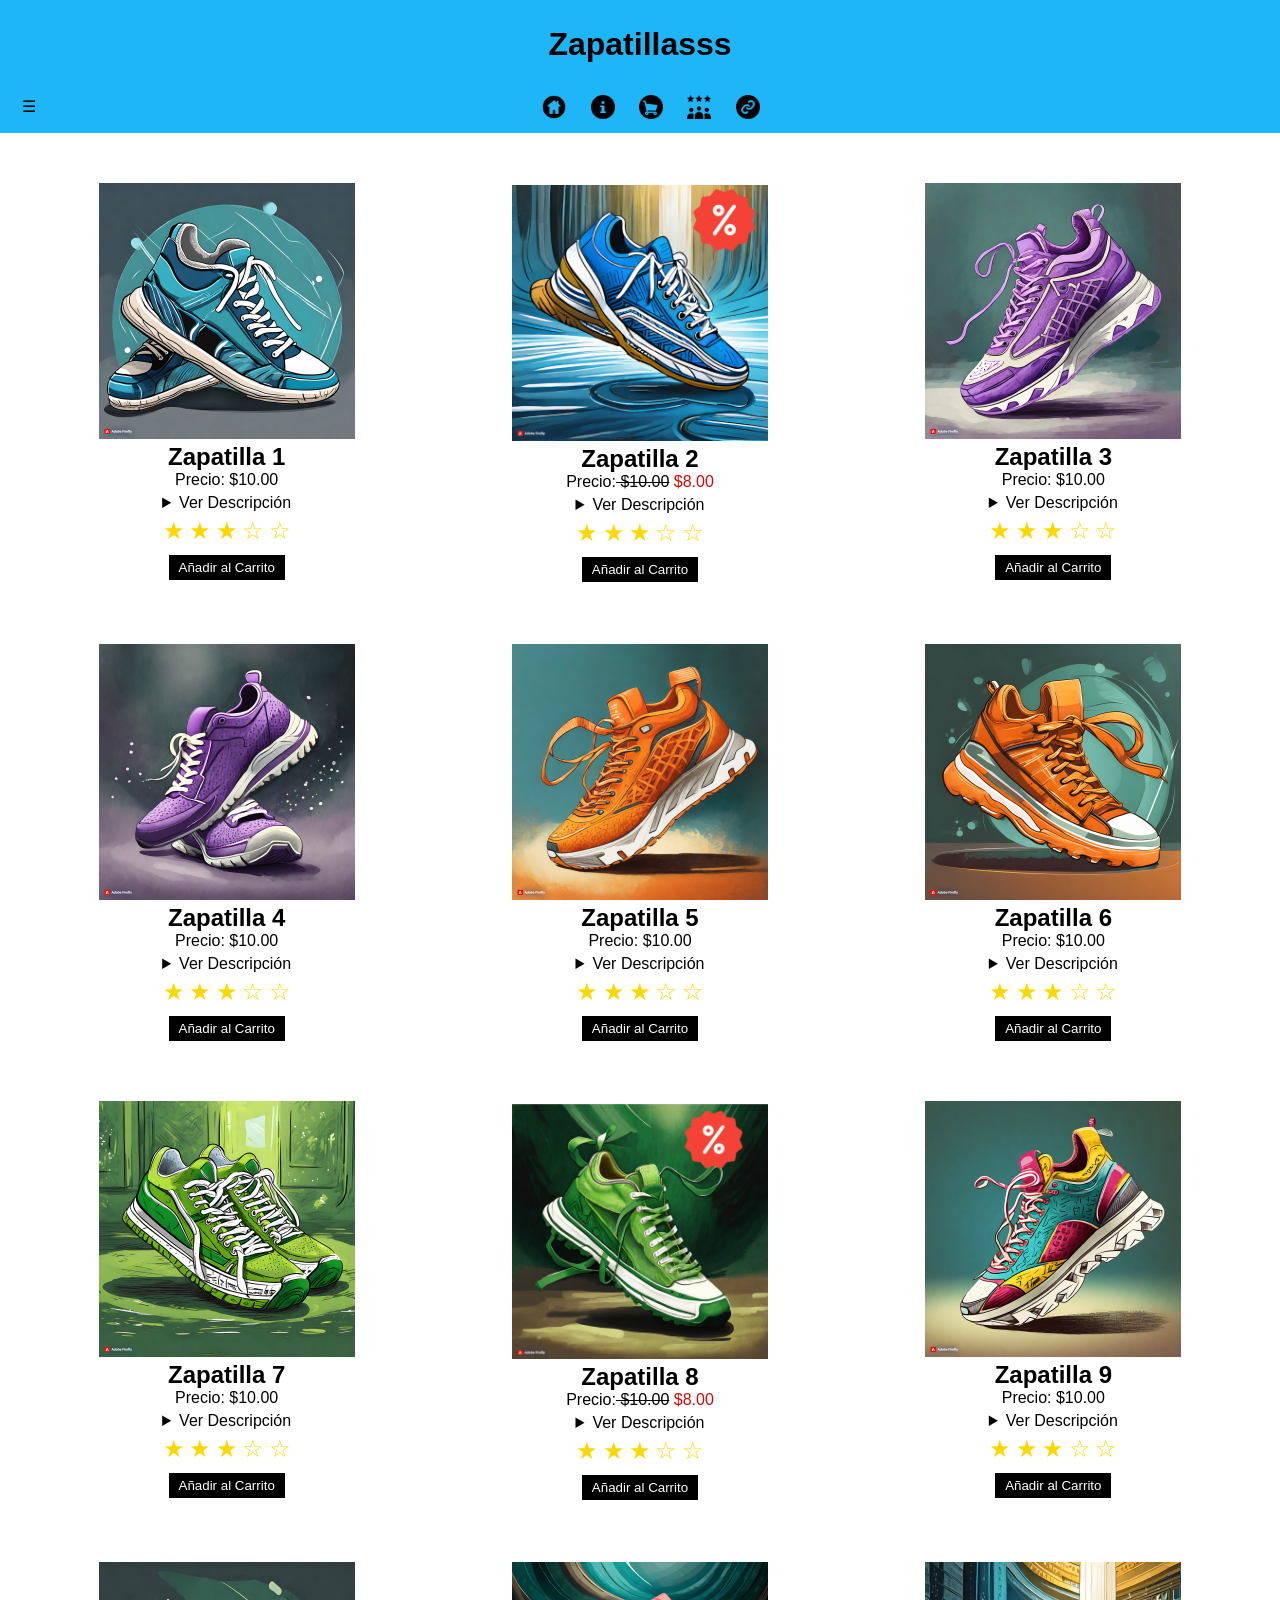
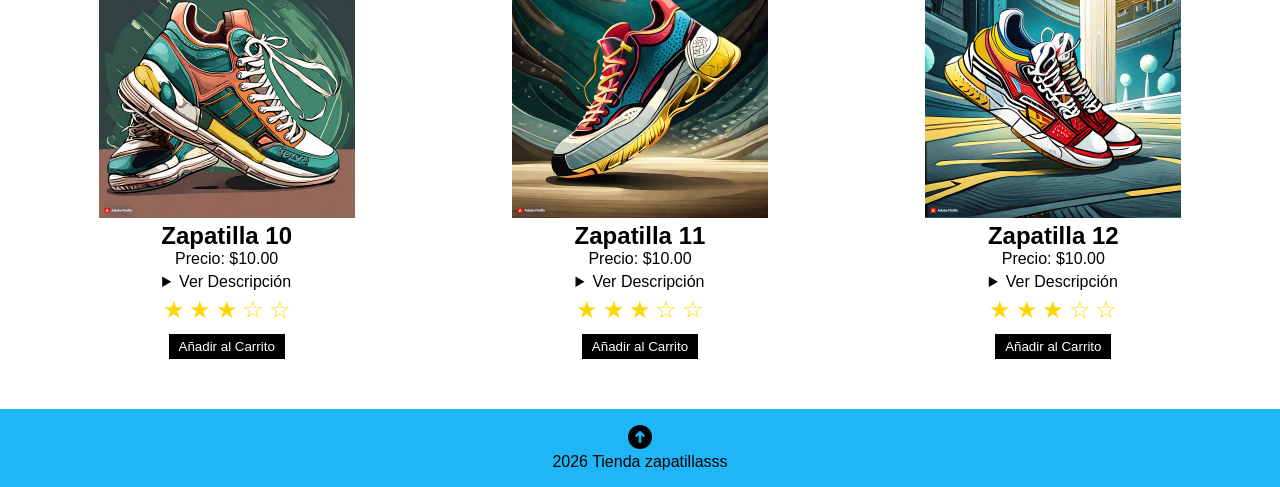
<file: index.html>
<!DOCTYPE html>
<html lang="es">

<head>
    <meta charset="UTF-8">
    <meta name="viewport" content="width=device-width, initial-scale=1.0">
    <title>Zapatillasss</title>
    <link rel="stylesheet" href="AccesibleZapatillasss.css">
    <link rel="stylesheet" href="https://cdnjs.cloudflare.com/ajax/libs/font-awesome/6.0.0-beta3/css/all.min.css">
</head>

<!-- Como el h1 se oculta ponemos id inicio a la parte superior del body de manera que el botón de volver arriba acabe llevando al mismo sitio -->

<body id="inicio">
    <!--BOTÓN DE ABRIR EL MENÚ-->
    <input type="checkbox" id="menu-toggle" class="menu-toggle">
    <!--MENÚ LATERAL-->
    <aside class="menu-lateral">
        <!--BOTÓN DE CERRAR EL MENÚ-->
        <button type="button" class="menu-cerrar" aria-label="Cerrar menú"
            onclick="document.getElementById('menu-toggle').checked = false;">←</button>
        <div class="menu-contenido">
            <h1 class="titulo-menu-lateral">Filtrar por:</h1>
            <form method="POST" action="accesiblezapatillasss.html">
                <details class="desplegable-menu-lateral">
                    <summary>Color</summary>
                    <ul>
                        <li>
                            <label for="color1">Rojo</label>
                            <input type="checkbox" id="color1" name="colores1" value="Rojo">
                        </li>
                        <li>
                            <label for="color2">Verde</label>
                            <input type="checkbox" id="color2" name="colores2" value="Verde">
                        </li>
                        <li>
                            <label for="color3">Azul</label>
                            <input type="checkbox" id="color3" name="colores3" value="Azul">
                        </li>
                        <li>
                            <label for="color4">Amarillo</label>
                            <input type="checkbox" id="color4" name="colores4" value="Amarillo">
                        </li>
                        <li>
                            <label for="color5">Morado</label>
                            <input type="checkbox" id="color5" name="colores5" value="Morado">
                        </li>
                    </ul>
                </details>
                <details class="desplegable-menu-lateral">
                    <summary>Talla</summary>
                    <ul>
                        <li>
                            <label for="talla1">XS</label>
                            <input type="checkbox" id="talla1" name="tallas1" value="XS">
                        </li>
                        <li>
                            <label for="talla2">S</label>
                            <input type="checkbox" id="talla2" name="tallas2" value="S">
                        </li>
                        <li>
                            <label for="talla3">M</label>
                            <input type="checkbox" id="talla3" name="tallas3" value="M">
                        </li>
                        <li>
                            <label for="talla4">L</label>
                            <input type="checkbox" id="talla4" name="tallas4" value="L">
                        </li>
                        <li>
                            <label for="talla5">XL</label>
                            <input type="checkbox" id="talla5" name="tallas5" value="XL">
                        </li>
                    </ul>
                </details>
                <details class="desplegable-menu-lateral">
                    <summary>Precio</summary>
                    <label for="precioFiltro" class="precio" style="display: block;">0$ - 500$</label>
                    <input class="precio" type="range" id="precioFiltro" min="0" max="500" step="1" value="50">
                </details>
                <button type="submit" class="buscar">Buscar</button>
            </form>
        </div>
    </aside>
    <!--CABECERA-->
    <header>
        <!--NOMBRE DE LA WEB, ya no tiene id inicio ya que se oculta al deslizar y cuando se llega a ver el botón "volver arriba" no se puede hacer referencia a este h1-->
        <h1>Zapatillasss</h1>
        <!--MENÚ DE OPCIONES-->
        <nav>
            <label for="menu-toggle" class="menu-toggle-label" title="Abrir menú">☰</label>
            <ul>
                <li><a href="index.html"><img src="IMAGENES/boton-de-inicio.png" alt="Inicio WEB"
                            title="Inicio WEB"></a></li>
                <li><a href="informacion_tienda.html"><img src="IMAGENES/boton-de-informacion.png"
                            alt="Información Tienda" title="Información Tienda"></a></li>
                <li><a href="carrito.html"><img src="IMAGENES/carrito-de-compras.png" alt="Carrito" title="Carrito"></a>
                </li>
                <li><a href="opiniones_clientes.html"><img src="IMAGENES/opinion-del-cliente.png"
                            alt="Opiniones Clientes" title="Opiniones Clientes"></a></li>
                <li><a href="redes_sociales.html"><img src="IMAGENES/enlace.png" alt="Redes Sociales"
                            title="Redes Sociales"></a></li>
            </ul>
        </nav>
    </header>
    <!--SECCIÓN DE LOS PRODUCTOS-->
    <main>
        <div class="producto">
            <img src="IMAGENES/Zapa1.jpg" alt="Zapatilla 1" title="Zapatilla 1"> <!--IMAGEN DEL PRODUCTO-->
            <h2>Zapatilla 1</h2> <!--NOMBRE DEL PRODUCTO-->
            <p>Precio: $10.00</p> <!--PRECIO DEL PRODUCTO-->
            <!--DESCRIPCIÓN DEL PRODUCTO-->
            <details>
                <summary>Ver Descripción</summary>
                <p>Zapatilla azul celeste estilo basket con cordones blancos. Suela acolchada y ergonómica blanca.
                    Tallas 36-43</p>
            </details>
            <!--VALORACIÓN DEL PRODUCTO-->
            <div>
                <span class="star">&#9733;</span>
                <span class="star">&#9733;</span>
                <span class="star">&#9733;</span>
                <span class="star">&#9734;</span>
                <span class="star">&#9734;</span>
            </div>
            <!--BOTÓN DE AGREGAR AL CARRITO-->
            <button type="button" class="agregar-carrito">Añadir al Carrito</button>
        </div>
        <div class="producto-oferta">
            <img src="IMAGENES/oferta1.png" alt="Zapatilla 2" title="Zapatilla 2">
            <h2>Zapatilla 2</h2>
            <p>Precio:<span class="ofertaantes"> $10.00</span><span class="ofertadespues"> $8.00</span></p>
            <details>
                <summary>Ver Descripción</summary>
                <p> Zapatilla azul estilo basket con cordones blancos. Suela acolchada y ergonómica amarilla. Tallas
                    36-43.</p>
            </details>
            <div>
                <span class="star">&#9733;</span>
                <span class="star">&#9733;</span>
                <span class="star">&#9733;</span>
                <span class="star">&#9734;</span>
                <span class="star">&#9734;</span>
            </div>
            <button type="button" class="agregar-carrito">Añadir al Carrito</button>
        </div>
        <div class="producto">
            <img src="IMAGENES/Zapa3.jpg" alt="Zapatilla 3" title="Zapatilla 3">
            <h2>Zapatilla 3</h2>
            <p>Precio: $10.00</p>
            <details>
                <summary>Ver Descripción</summary>
                <p>Zapatilla morado claro estilo basket con cordones blancos. Suela acolchada y ergonómica blanca y
                    morada. Tallas 36-43.</p>
            </details>
            <div>
                <span class="star">&#9733;</span>
                <span class="star">&#9733;</span>
                <span class="star">&#9733;</span>
                <span class="star">&#9734;</span>
                <span class="star">&#9734;</span>
            </div>
            <button type="button" class="agregar-carrito">Añadir al Carrito</button>
        </div>
        <div class="producto">
            <img src="IMAGENES/Zapa4.jpg" alt="Zapatilla 4" title="Zapatilla 4">
            <h2>Zapatilla 4</h2>
            <p>Precio: $10.00</p>
            <details>
                <summary>Ver Descripción</summary>
                <p>Zapatilla morada baja con cordones blancos. Suela acolchada y ergonómica blanca y morada. Tallas
                    36-43.</p>
            </details>
            <div>
                <span class="star">&#9733;</span>
                <span class="star">&#9733;</span>
                <span class="star">&#9733;</span>
                <span class="star">&#9734;</span>
                <span class="star">&#9734;</span>
            </div>
            <button type="button" class="agregar-carrito">Añadir al Carrito</button>
        </div>
        <div class="producto">
            <img src="IMAGENES/Zapa5.jpg" alt="Zapatilla 5" title="Zapatilla 5">
            <h2>Zapatilla 5</h2>
            <p>Precio: $10.00</p>
            <details>
                <summary>Ver Descripción</summary>
                <p>Zapatilla naranja estilo basket con cordones naranjas. Suela acolchada y ergonómica blanca y naranja.
                    Tallas 36-43.</p>
            </details>
            <div>
                <span class="star">&#9733;</span>
                <span class="star">&#9733;</span>
                <span class="star">&#9733;</span>
                <span class="star">&#9734;</span>
                <span class="star">&#9734;</span>
            </div>
            <button type="button" class="agregar-carrito">Añadir al Carrito</button>
        </div>
        <div class="producto">
            <img src="IMAGENES/Zapa6.jpg" alt="Zapatilla 6" title="Zapatilla 6">
            <h2>Zapatilla 6</h2>
            <p>Precio: $10.00</p>
            <details>
                <summary>Ver Descripción</summary>
                <p>Zapatilla naranja estilo basket con cordones naranjas. Suela acolchada y ergonómica de goma de color
                    blanca y naranja con tacos. Tallas 36-43.</p>
            </details>
            <div>
                <span class="star">&#9733;</span>
                <span class="star">&#9733;</span>
                <span class="star">&#9733;</span>
                <span class="star">&#9734;</span>
                <span class="star">&#9734;</span>
            </div>
            <button type="button" class="agregar-carrito">Añadir al Carrito</button>
        </div>
        <div class="producto">
            <img src="IMAGENES/Zapa7.jpg" alt="Zapatilla 7" title="Zapatilla 7">
            <h2>Zapatilla 7</h2>
            <p>Precio: $10.00</p>
            <details>
                <summary>Ver Descripción</summary>
                <p>Zapatilla verde baja con cordones blancos. Suela acolchada y ergonómica de goma de color blanca y
                    verde . Tallas 36-43.</p>
            </details>
            <div>
                <span class="star">&#9733;</span>
                <span class="star">&#9733;</span>
                <span class="star">&#9733;</span>
                <span class="star">&#9734;</span>
                <span class="star">&#9734;</span>
            </div>
            <button type="button" class="agregar-carrito">Añadir al Carrito</button>
        </div>
        <div class="producto-oferta">
            <img src="IMAGENES/oferta2.png" alt="Zapatilla 8" title="Zapatilla 8">
            <h2>Zapatilla 8</h2>
            <p>Precio:<span class="ofertaantes"> $10.00</span><span class="ofertadespues"> $8.00</span></p>
            <details>
                <summary>Ver Descripción</summary>
                <p>Zapatilla verde running con cordones verdes. Suela acolchada y ergonómica de goma de color blanca y
                    verde con resaltos de agarre . Tallas 36-43.</p>
            </details>
            <div>
                <span class="star">&#9733;</span>
                <span class="star">&#9733;</span>
                <span class="star">&#9733;</span>
                <span class="star">&#9734;</span>
                <span class="star">&#9734;</span>
            </div>
            <button type="button" class="agregar-carrito">Añadir al Carrito</button>
        </div>
        <div class="producto">
            <img src="IMAGENES/Zapa9.jpg" alt="Zapatilla 9" title="Zapatilla 9">
            <h2>Zapatilla 9</h2>
            <p>Precio: $10.00</p>
            <details>
                <summary>Ver Descripción</summary>
                <p>Zapatilla de colores (Azul, amarillo y rosa) estilo basket con cordones blancos. Suela acolchada y
                    ergonómica de goma de color blanca con resaltos de agarre . Tallas 36-43.</p>
            </details>
            <div>
                <span class="star">&#9733;</span>
                <span class="star">&#9733;</span>
                <span class="star">&#9733;</span>
                <span class="star">&#9734;</span>
                <span class="star">&#9734;</span>
            </div>
            <button type="button" class="agregar-carrito">Añadir al Carrito</button>
        </div>
        <div class="producto">
            <img src="IMAGENES/Zapa10.jpg" alt="Zapatilla 10" title="Zapatilla 10">
            <h2>Zapatilla 10</h2>
            <p>Precio: $10.00</p>
            <details>
                <summary>Ver Descripción</summary>
                <p>Zapatilla de colores (Azul celeste, amarillo y salmón) estilo basket con cordones blancos. Suela
                    acolchada y ergonómica de goma de color blanca . Tallas 36-43.</p>
            </details>
            <div>
                <span class="star">&#9733;</span>
                <span class="star">&#9733;</span>
                <span class="star">&#9733;</span>
                <span class="star">&#9734;</span>
                <span class="star">&#9734;</span>
            </div>
            <button type="button" class="agregar-carrito">Añadir al Carrito</button>
        </div>
        <div class="producto">
            <img src="IMAGENES/Zapa11.jpg" alt="Zapatilla 11" title="Zapatilla 11">
            <h2>Zapatilla 11</h2>
            <p>Precio: $10.00</p>
            <details>
                <summary>Ver Descripción</summary>
                <p>Zapatilla de colores (Azul, amarillo y rojo) running con cordones amarillos. Suela acolchada y
                    ergonómica de goma de color amarillo. Tallas 36-43.</p>
            </details>
            <div>
                <span class="star">&#9733;</span>
                <span class="star">&#9733;</span>
                <span class="star">&#9733;</span>
                <span class="star">&#9734;</span>
                <span class="star">&#9734;</span>
            </div>
            <button type="button" class="agregar-carrito">Añadir al Carrito</button>
        </div>
        <div class="producto">
            <img src="IMAGENES/Zapa12.jpg" alt="Zapatilla 12" title="Zapatilla 12">
            <h2>Zapatilla 12</h2>
            <p>Precio: $10.00</p>
            <details>
                <summary>Ver Descripción</summary>
                <p> Zapatilla de colores (Azul, amarillo y rojo degradado) running con cordones blancos. Suela acolchada
                    y ergonómica de goma de color amarillo y blanco. Tallas 36-43.</p>
            </details>
            <div>
                <span class="star">&#9733;</span>
                <span class="star">&#9733;</span>
                <span class="star">&#9733;</span>
                <span class="star">&#9734;</span>
                <span class="star">&#9734;</span>
            </div>
            <button type="button" class="agregar-carrito">Añadir al Carrito</button>
        </div>
    </main>
    <!-- 
    Al bajar más de 100px: añade la clase scrolled para compactar el menú (aqui es donde se oculta el título y deja solo la barra fija).
    Al subir a menos de 30px: quita la clase y vuelve al diseño original.
    -->
    <script>
        window.addEventListener('scroll', function () {
            const header = document.querySelector('header');
            if (!header.classList.contains('scrolled') && window.scrollY > 100) {
                header.classList.add('scrolled');
            } else if (header.classList.contains('scrolled') && window.scrollY < 30) {
                header.classList.remove('scrolled');
            }
        });
    </script>
    <!--PIE DE PÁGINA-->
    <footer class="piepagina">
        <!-- /** CAMBIO BOTÓN VOLVER ARRIBA: Se añade onclick con scrollTo({top: 0, behavior: 'smooth'}) para garantizar la vuelta arriba inmediata y fluida. **/ -->
        <a href="#inicio"><img src="IMAGENES/flecha-arriba.png" alt="Volver Arriba" title="Volver Arriba"></a>
        <p>2026 Tienda zapatillasss</p>
    </footer>
</body>

</html>
</file>
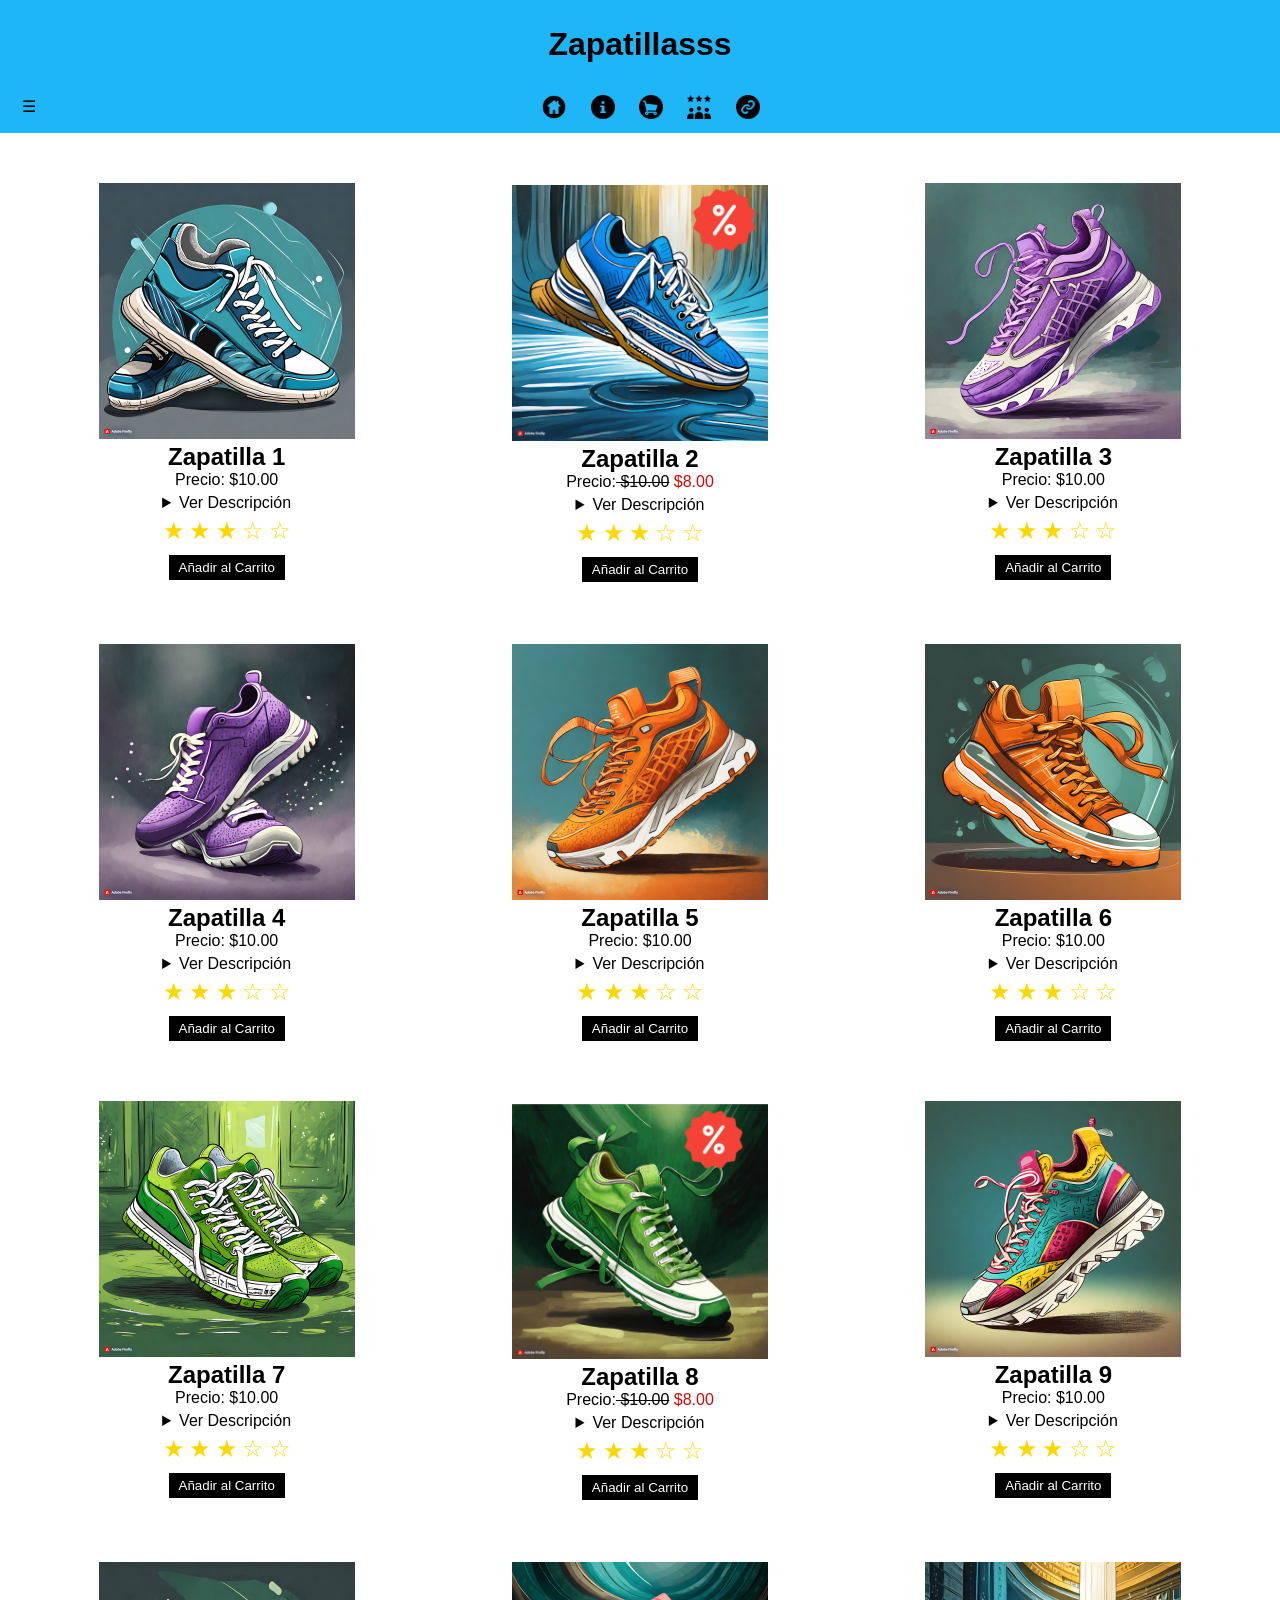
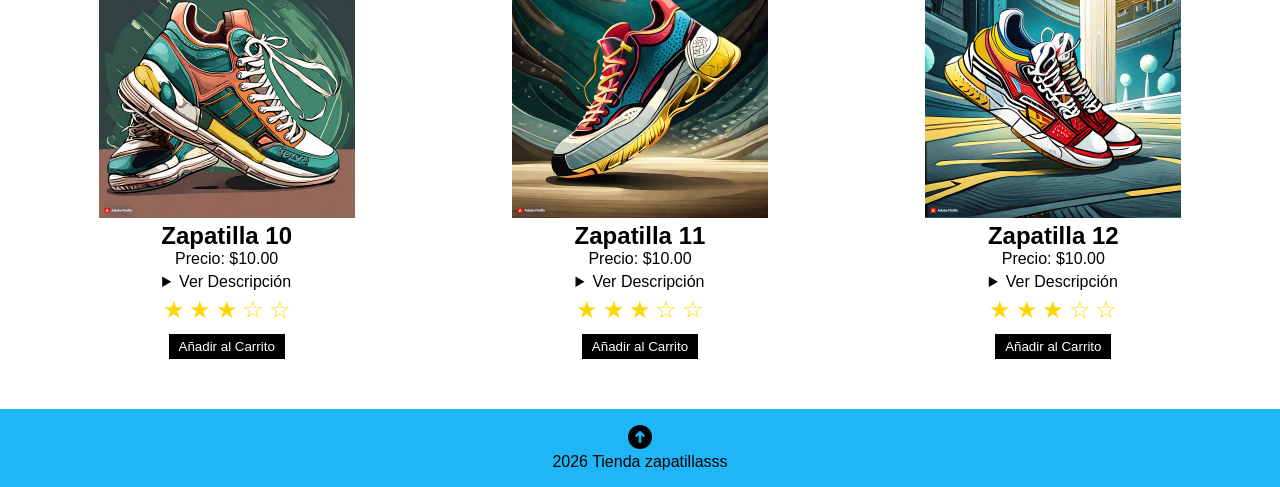
<file: AccesibleZapatillasss.html>
<!DOCTYPE html>
<html lang="es">

<head>
    <meta charset="UTF-8">
    <meta name="viewport" content="width=device-width, initial-scale=1.0">
    <title>Zapatillasss</title>
    <link rel="stylesheet" href="AccesibleZapatillasss.css">
    <link rel="stylesheet" href="https://cdnjs.cloudflare.com/ajax/libs/font-awesome/6.0.0-beta3/css/all.min.css">
</head>

<!-- Como el h1 se oculta ponemos id inicio a la parte superior del body de manera que el botón de volver arriba acabe llevando al mismo sitio -->
<body id="inicio">
    <!--BOTÓN DE ABRIR EL MENÚ-->
    <input type="checkbox" id="menu-toggle" class="menu-toggle">
    <!--MENÚ LATERAL-->
    <aside class="menu-lateral">
        <!--BOTÓN DE CERRAR EL MENÚ-->
        <button type="button" class="menu-cerrar" aria-label="Cerrar menú"
            onclick="document.getElementById('menu-toggle').checked = false;">←</button>
        <div class="menu-contenido">
            <h1 class="titulo-menu-lateral">Filtrar por:</h1>
            <form method="POST" action="accesiblezapatillasss.html">
                <details class="desplegable-menu-lateral">
                    <summary>Color</summary>
                    <ul>
                        <li>
                            <label for="color1">Rojo</label>
                            <input type="checkbox" id="color1" name="colores1" value="Rojo">
                        </li>
                        <li>
                            <label for="color2">Verde</label>
                            <input type="checkbox" id="color2" name="colores2" value="Verde">
                        </li>
                        <li>
                            <label for="color3">Azul</label>
                            <input type="checkbox" id="color3" name="colores3" value="Azul">
                        </li>
                        <li>
                            <label for="color4">Amarillo</label>
                            <input type="checkbox" id="color4" name="colores4" value="Amarillo">
                        </li>
                        <li>
                            <label for="color5">Morado</label>
                            <input type="checkbox" id="color5" name="colores5" value="Morado">
                        </li>
                    </ul>
                </details>
                <details class="desplegable-menu-lateral">
                    <summary>Talla</summary>
                    <ul>
                        <li>
                            <label for="talla1">XS</label>
                            <input type="checkbox" id="talla1" name="tallas1" value="XS">
                        </li>
                        <li>
                            <label for="talla2">S</label>
                            <input type="checkbox" id="talla2" name="tallas2" value="S">
                        </li>
                        <li>
                            <label for="talla3">M</label>
                            <input type="checkbox" id="talla3" name="tallas3" value="M">
                        </li>
                        <li>
                            <label for="talla4">L</label>
                            <input type="checkbox" id="talla4" name="tallas4" value="L">
                        </li>
                        <li>
                            <label for="talla5">XL</label>
                            <input type="checkbox" id="talla5" name="tallas5" value="XL">
                        </li>
                    </ul>
                </details>
                <details class="desplegable-menu-lateral">
                    <summary>Precio</summary>
                    <label for="precioFiltro" class="precio" style="display: block;">0$ - 500$</label>
                    <input class="precio" type="range" id="precioFiltro" min="0" max="500" step="1" value="50">
                </details>
                <button type="submit" class="buscar">Buscar</button>
            </form>
        </div>
    </aside>
    <!--CABECERA-->
    <header>
        <!--NOMBRE DE LA WEB, ya no tiene id inicio ya que se oculta al deslizar y cuando se llega a ver el botón "volver arriba" no se puede hacer referencia a este h1-->
        <h1>Zapatillasss</h1>
        <!--MENÚ DE OPCIONES-->
        <nav>
            <label for="menu-toggle" class="menu-toggle-label" title="Abrir menú">☰</label>
            <ul>
                <li><a href="index.html"><img src="IMAGENES/boton-de-inicio.png" alt="Inicio WEB"
                            title="Inicio WEB"></a></li>
                <li><a href="informacion_tienda.html"><img src="IMAGENES/boton-de-informacion.png"
                            alt="Información Tienda" title="Información Tienda"></a></li>
                <li><a href="carrito.html"><img src="IMAGENES/carrito-de-compras.png" alt="Carrito" title="Carrito"></a>
                </li>
                <li><a href="opiniones_clientes.html"><img src="IMAGENES/opinion-del-cliente.png"
                            alt="Opiniones Clientes" title="Opiniones Clientes"></a></li>
                <li><a href="redes_sociales.html"><img src="IMAGENES/enlace.png" alt="Redes Sociales"
                            title="Redes Sociales"></a></li>
            </ul>
        </nav>
    </header>
    <!--SECCIÓN DE LOS PRODUCTOS-->
    <main>
        <div class="producto">
            <img src="IMAGENES/Zapa1.jpg" alt="Zapatilla 1" title="Zapatilla 1"> <!--IMAGEN DEL PRODUCTO-->
            <h2>Zapatilla 1</h2> <!--NOMBRE DEL PRODUCTO-->
            <p>Precio: $10.00</p> <!--PRECIO DEL PRODUCTO-->
            <!--DESCRIPCIÓN DEL PRODUCTO-->
            <details>
                <summary>Ver Descripción</summary>
                <p>Zapatilla azul celeste estilo basket con cordones blancos. Suela acolchada y ergonómica blanca.
                    Tallas 36-43</p>
            </details>
            <!--VALORACIÓN DEL PRODUCTO-->
            <div>
                <span class="star">&#9733;</span>
                <span class="star">&#9733;</span>
                <span class="star">&#9733;</span>
                <span class="star">&#9734;</span>
                <span class="star">&#9734;</span>
            </div>
            <!--BOTÓN DE AGREGAR AL CARRITO-->
            <button type="button" class="agregar-carrito">Añadir al Carrito</button>
        </div>
        <div class="producto-oferta">
            <img src="IMAGENES/oferta1.png" alt="Zapatilla 2" title="Zapatilla 2">
            <h2>Zapatilla 2</h2>
            <p>Precio:<span class="ofertaantes"> $10.00</span><span class="ofertadespues"> $8.00</span></p>
            <details>
                <summary>Ver Descripción</summary>
                <p> Zapatilla azul estilo basket con cordones blancos. Suela acolchada y ergonómica amarilla. Tallas
                    36-43.</p>
            </details>
            <div>
                <span class="star">&#9733;</span>
                <span class="star">&#9733;</span>
                <span class="star">&#9733;</span>
                <span class="star">&#9734;</span>
                <span class="star">&#9734;</span>
            </div>
            <button type="button" class="agregar-carrito">Añadir al Carrito</button>
        </div>
        <div class="producto">
            <img src="IMAGENES/Zapa3.jpg" alt="Zapatilla 3" title="Zapatilla 3">
            <h2>Zapatilla 3</h2>
            <p>Precio: $10.00</p>
            <details>
                <summary>Ver Descripción</summary>
                <p>Zapatilla morado claro estilo basket con cordones blancos. Suela acolchada y ergonómica blanca y
                    morada. Tallas 36-43.</p>
            </details>
            <div>
                <span class="star">&#9733;</span>
                <span class="star">&#9733;</span>
                <span class="star">&#9733;</span>
                <span class="star">&#9734;</span>
                <span class="star">&#9734;</span>
            </div>
            <button type="button" class="agregar-carrito">Añadir al Carrito</button>
        </div>
        <div class="producto">
            <img src="IMAGENES/Zapa4.jpg" alt="Zapatilla 4" title="Zapatilla 4">
            <h2>Zapatilla 4</h2>
            <p>Precio: $10.00</p>
            <details>
                <summary>Ver Descripción</summary>
                <p>Zapatilla morada baja con cordones blancos. Suela acolchada y ergonómica blanca y morada. Tallas
                    36-43.</p>
            </details>
            <div>
                <span class="star">&#9733;</span>
                <span class="star">&#9733;</span>
                <span class="star">&#9733;</span>
                <span class="star">&#9734;</span>
                <span class="star">&#9734;</span>
            </div>
            <button type="button" class="agregar-carrito">Añadir al Carrito</button>
        </div>
        <div class="producto">
            <img src="IMAGENES/Zapa5.jpg" alt="Zapatilla 5" title="Zapatilla 5">
            <h2>Zapatilla 5</h2>
            <p>Precio: $10.00</p>
            <details>
                <summary>Ver Descripción</summary>
                <p>Zapatilla naranja estilo basket con cordones naranjas. Suela acolchada y ergonómica blanca y naranja.
                    Tallas 36-43.</p>
            </details>
            <div>
                <span class="star">&#9733;</span>
                <span class="star">&#9733;</span>
                <span class="star">&#9733;</span>
                <span class="star">&#9734;</span>
                <span class="star">&#9734;</span>
            </div>
            <button type="button" class="agregar-carrito">Añadir al Carrito</button>
        </div>
        <div class="producto">
            <img src="IMAGENES/Zapa6.jpg" alt="Zapatilla 6" title="Zapatilla 6">
            <h2>Zapatilla 6</h2>
            <p>Precio: $10.00</p>
            <details>
                <summary>Ver Descripción</summary>
                <p>Zapatilla naranja estilo basket con cordones naranjas. Suela acolchada y ergonómica de goma de color
                    blanca y naranja con tacos. Tallas 36-43.</p>
            </details>
            <div>
                <span class="star">&#9733;</span>
                <span class="star">&#9733;</span>
                <span class="star">&#9733;</span>
                <span class="star">&#9734;</span>
                <span class="star">&#9734;</span>
            </div>
            <button type="button" class="agregar-carrito">Añadir al Carrito</button>
        </div>
        <div class="producto">
            <img src="IMAGENES/Zapa7.jpg" alt="Zapatilla 7" title="Zapatilla 7">
            <h2>Zapatilla 7</h2>
            <p>Precio: $10.00</p>
            <details>
                <summary>Ver Descripción</summary>
                <p>Zapatilla verde baja con cordones blancos. Suela acolchada y ergonómica de goma de color blanca y
                    verde . Tallas 36-43.</p>
            </details>
            <div>
                <span class="star">&#9733;</span>
                <span class="star">&#9733;</span>
                <span class="star">&#9733;</span>
                <span class="star">&#9734;</span>
                <span class="star">&#9734;</span>
            </div>
            <button type="button" class="agregar-carrito">Añadir al Carrito</button>
        </div>
        <div class="producto-oferta">
            <img src="IMAGENES/oferta2.png" alt="Zapatilla 8" title="Zapatilla 8">
            <h2>Zapatilla 8</h2>
            <p>Precio:<span class="ofertaantes"> $10.00</span><span class="ofertadespues"> $8.00</span></p>
            <details>
                <summary>Ver Descripción</summary>
                <p>Zapatilla verde running con cordones verdes. Suela acolchada y ergonómica de goma de color blanca y
                    verde con resaltos de agarre . Tallas 36-43.</p>
            </details>
            <div>
                <span class="star">&#9733;</span>
                <span class="star">&#9733;</span>
                <span class="star">&#9733;</span>
                <span class="star">&#9734;</span>
                <span class="star">&#9734;</span>
            </div>
            <button type="button" class="agregar-carrito">Añadir al Carrito</button>
        </div>
        <div class="producto">
            <img src="IMAGENES/Zapa9.jpg" alt="Zapatilla 9" title="Zapatilla 9">
            <h2>Zapatilla 9</h2>
            <p>Precio: $10.00</p>
            <details>
                <summary>Ver Descripción</summary>
                <p>Zapatilla de colores (Azul, amarillo y rosa) estilo basket con cordones blancos. Suela acolchada y
                    ergonómica de goma de color blanca con resaltos de agarre . Tallas 36-43.</p>
            </details>
            <div>
                <span class="star">&#9733;</span>
                <span class="star">&#9733;</span>
                <span class="star">&#9733;</span>
                <span class="star">&#9734;</span>
                <span class="star">&#9734;</span>
            </div>
            <button type="button" class="agregar-carrito">Añadir al Carrito</button>
        </div>
        <div class="producto">
            <img src="IMAGENES/Zapa10.jpg" alt="Zapatilla 10" title="Zapatilla 10">
            <h2>Zapatilla 10</h2>
            <p>Precio: $10.00</p>
            <details>
                <summary>Ver Descripción</summary>
                <p>Zapatilla de colores (Azul celeste, amarillo y salmón) estilo basket con cordones blancos. Suela
                    acolchada y ergonómica de goma de color blanca . Tallas 36-43.</p>
            </details>
            <div>
                <span class="star">&#9733;</span>
                <span class="star">&#9733;</span>
                <span class="star">&#9733;</span>
                <span class="star">&#9734;</span>
                <span class="star">&#9734;</span>
            </div>
            <button type="button" class="agregar-carrito">Añadir al Carrito</button>
        </div>
        <div class="producto">
            <img src="IMAGENES/Zapa11.jpg" alt="Zapatilla 11" title="Zapatilla 11">
            <h2>Zapatilla 11</h2>
            <p>Precio: $10.00</p>
            <details>
                <summary>Ver Descripción</summary>
                <p>Zapatilla de colores (Azul, amarillo y rojo) running con cordones amarillos. Suela acolchada y
                    ergonómica de goma de color amarillo. Tallas 36-43.</p>
            </details>
            <div>
                <span class="star">&#9733;</span>
                <span class="star">&#9733;</span>
                <span class="star">&#9733;</span>
                <span class="star">&#9734;</span>
                <span class="star">&#9734;</span>
            </div>
            <button type="button" class="agregar-carrito">Añadir al Carrito</button>
        </div>
        <div class="producto">
            <img src="IMAGENES/Zapa12.jpg" alt="Zapatilla 12" title="Zapatilla 12">
            <h2>Zapatilla 12</h2>
            <p>Precio: $10.00</p>
            <details>
                <summary>Ver Descripción</summary>
                <p> Zapatilla de colores (Azul, amarillo y rojo degradado) running con cordones blancos. Suela acolchada
                    y ergonómica de goma de color amarillo y blanco. Tallas 36-43.</p>
            </details>
            <div>
                <span class="star">&#9733;</span>
                <span class="star">&#9733;</span>
                <span class="star">&#9733;</span>
                <span class="star">&#9734;</span>
                <span class="star">&#9734;</span>
            </div>
            <button type="button" class="agregar-carrito">Añadir al Carrito</button>
        </div>
    </main>
    <!-- 
    Al bajar más de 100px: añade la clase scrolled para compactar el menú (aqui es donde se oculta el título y deja solo la barra fija).
    Al subir a menos de 30px: quita la clase y vuelve al diseño original.
    -->
    <script>
        window.addEventListener('scroll', function () {
            const header = document.querySelector('header');
            if (!header.classList.contains('scrolled') && window.scrollY > 100) {
                header.classList.add('scrolled');
            } else if (header.classList.contains('scrolled') && window.scrollY < 30) {
                header.classList.remove('scrolled');
            }
        });
    </script>
    <!--PIE DE PÁGINA-->
    <footer class="piepagina">
        <!-- /** CAMBIO BOTÓN VOLVER ARRIBA: Se añade onclick con scrollTo({top: 0, behavior: 'smooth'}) para garantizar la vuelta arriba inmediata y fluida. **/ -->
        <a href=#inicio><img src="IMAGENES/flecha-arriba.png" alt="Volver Arriba" title="Volver Arriba"></a>
        <p>2026 Tienda zapatillasss</p>
    </footer>
</body>

</html>
</file>
<file: AccesibleZapatillasss.css>
/* ESTILO DE TODO */
* {
    margin: 0;
    padding: 0;
    box-sizing: border-box;
}
/* TIPO DE LETRA DE TODA LA WEB */
body {
    font-family: Arial, sans-serif;
}
/* ESTILOS DE LA CABECERA Y PIE DE PÁGINA */
header, footer {
    background-color: #1fb6f7;
    color: #000000;
    padding: 10px 0;
}
/* El header es sticky desde el principio para evitar un cambio brusco al empeaueñecerse y fijarse */
header {
    position: sticky;
    top: 0;
    z-index: 1000;
}
footer{
    padding-top: 1rem;
    padding-bottom: 1rem;
}

/* ESTILO DEL TÍTULO DE LA WEB */
h1 {
    margin-top: 1rem;
    margin-bottom: 2rem;
    overflow: hidden;
    max-height: 120px;
    opacity: 1;
    transition: max-height 0.35s ease, opacity 0.25s ease, margin 0.35s ease;
}
header.scrolled h1 {
    max-height: 0;
    opacity: 0;
    margin: 0;
}
/* ESTILOS DEL MENÚ SUPERIOR */
nav, h1, footer {
    text-align: center;
}
nav ul {
    list-style: none;
}
nav li {
    display: inline;
    margin-right: 20px;
}
nav img, footer img {
    width: 24px;
    height: 24px;
}
/* ESTILOS MENÚ LATERAL */
.menu-toggle {
    display: none; 
    position: fixed;
    top: 10px;
    left: 10px;
    font-size: 20px;
    z-index: 2;
}
.menu-lateral {
    position: fixed;
    top: 0;
    left: -250px;
    height: 100vh;
    width: 250px;
    background-color: #ffffff;
    color: #000000;
    z-index: 1001; /* El header tiene z index 100, por tanto el menu debe superponerse */
    transition: left 1.5s;
    overflow-y: auto;
}
.menu-toggle:checked + .menu-lateral {
    left: 0;
}
.menu-toggle:checked + .menu-lateral .menu-toggle {
    display: none;
}
/* cursor pointer y hoover*/
.menu-toggle-label {
    float: left;
    margin-left: 1rem;
    cursor: pointer;
    padding: 2px 6px;
    border-radius: 4px;
    transition: background-color 0.2s ease;
}
.menu-toggle-label:hover {
    background-color: rgba(0, 0, 0, 0.15);
}
.menu-cerrar {
    position: absolute;
    top: 10px;
    right: 10px;
    font-size: 20px;
    cursor: pointer;
}
.menu-toggle:checked + .menu-lateral .menu-cerrar {
    display: block;
}
.menu-contenido {
    margin-left: 1.5rem;
    margin-top: 2rem;
}
.titulo-menu-lateral {
    margin-bottom: 2rem;
}
.desplegable-menu-lateral {
    margin-left: 1rem;
    margin-bottom: 1.5rem;
    font-size: 1.25rem;
}
/* se hacen los summary interactivos visualmente */
.desplegable-menu-lateral summary {
    cursor: pointer;
    transition: color 0.2s ease;
}
.desplegable-menu-lateral summary:hover {
    text-decoration: underline;
}
ul {
    list-style-type: none;
    margin-left: 2rem;
}
.precio {
    margin-left: 2rem;
}
.buscar {
    margin-left: 2rem;
    padding: 10px 20px;
}
/* ESTILOS DE CADA PRODUCTO */
main {
    display: flex;
    flex-wrap: wrap;
    justify-content: space-around;
    padding: 20px;
}
.producto, .producto-oferta {
    text-align: center;
    margin: 20px;
    padding: 10px;
    flex: 0 0 calc(33.33% - 40px);
    max-width: calc(33.33% - 40px);
    border-radius: 8px;
    transition: transform 0.3s ease, box-shadow 0.3s ease;
}

/* pequeña elevación y sombra al pasar por encima de cada producto */
.producto:hover, .producto-oferta:hover,
.producto:focus-within, .producto-oferta:focus-within {
    transform: translateY(-5px);
    box-shadow: 0 8px 20px rgba(0, 0, 0, 0.15);
}

@keyframes parpadeo {
    0%, 100% {
        border-color: transparent;
    }
    50% {
        border-color: red;
    }
}
.producto-oferta {
    border: 2px solid transparent;
    animation: parpadeo 2s infinite;
}
.producto img, .producto-oferta img {
    max-width: 20vw;
    height: auto;
}
/* ver descripcion con interaccion vidual */
.producto summary, .producto-oferta summary {
    cursor: pointer;
    margin-top: 5px;
    margin-bottom: 5px;
    transition: color 0.2s ease;
}
.producto summary:hover, .producto-oferta summary:hover {
    text-decoration: underline;
}
.agregar-carrito, .buscar {
    background-color: #000000;
    color: #fff;
    padding: 5px 10px;
    border: none;
    cursor: pointer;
}
.agregar-carrito{
    margin-top: 10px;
}
.agregar-carrito:hover, .buscar:hover {
    background-color: #2d3234;
}
.ofertaantes {
    text-decoration: line-through;
}
.ofertadespues {
    color: #d70606;
}
/*se eliminó que las estrellas se vieran con interacción*/
.star {
    font-size: 24px; /* Tamaño de las estrellas */
    color: gold; /* Color de las estrellas */
    cursor: default;
}
@media (max-width: 992px) {
    .producto, .producto-oferta {
        flex: 0 0 calc(50% - 40px);
        max-width: calc(50% - 40px);
    }
}
@media (max-width: 768px) {
    .producto, .producto-oferta {
        flex: 0 0 calc(100% - 40px);
        max-width: calc(100% - 40px);
    }
}
</file>
